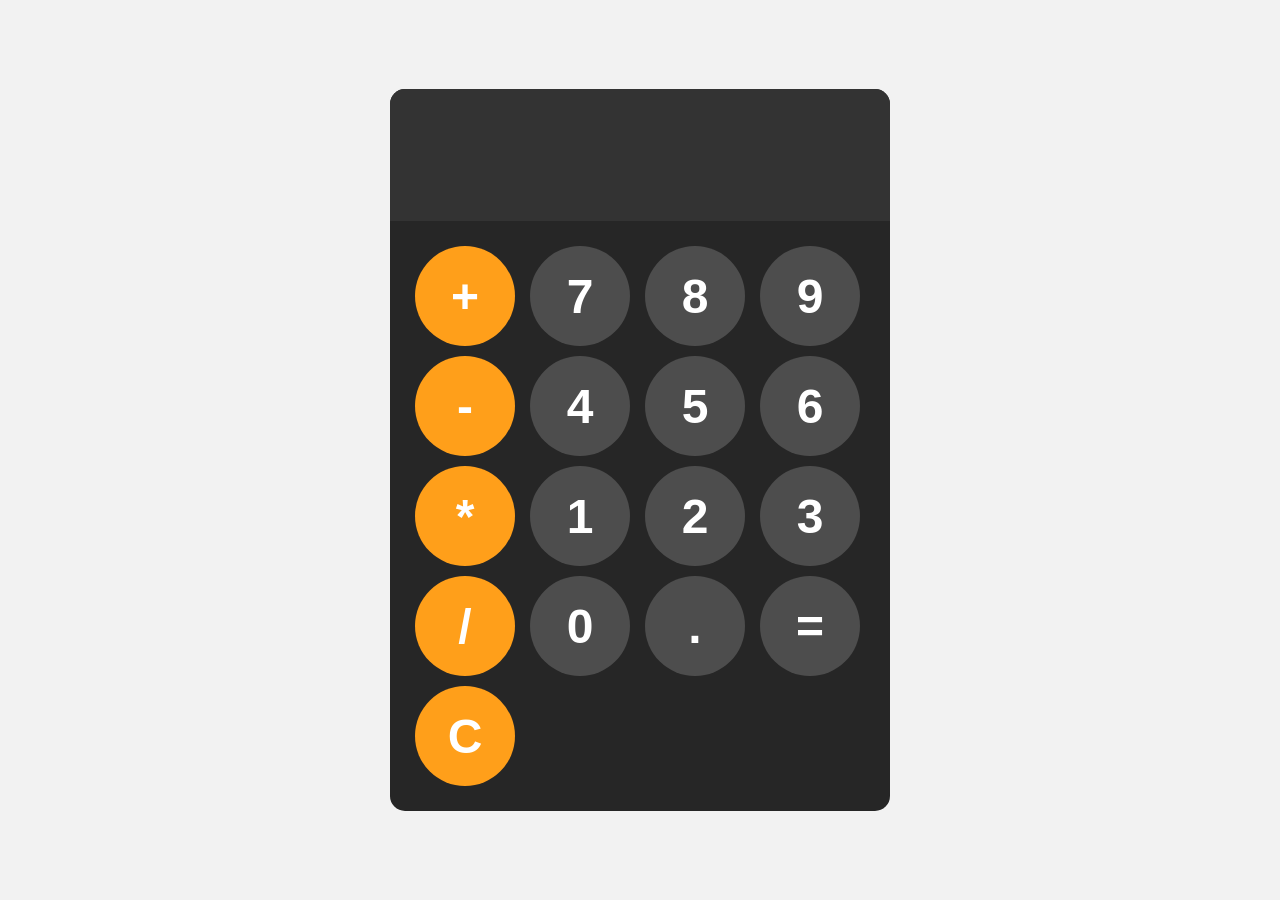
<file: Calculator/index.html>
<!DOCTYPE html>
<html lang="en">
  <head>
    <meta charset="UTF-8" />
    <meta name="viewport" content="width=device-width, initial-scale=1.0" />
    <title>Document</title>
    <link rel="stylesheet" href="styles.css" />
  </head>
  <body>
    <div id="calculator">
      <input id="display" readonly />
      <div id="keys">
        <button onclick="appendToDisplay('+')" class="operator-btn">+</button>
        <button onclick="appendToDisplay('7')">7</button>
        <button onclick="appendToDisplay('8')">8</button>
        <button onclick="appendToDisplay('9')">9</button>
        <button onclick="appendToDisplay('-')" class="operator-btn">-</button>
        <button onclick="appendToDisplay('4')">4</button>
        <button onclick="appendToDisplay('5')">5</button>
        <button onclick="appendToDisplay('6')">6</button>
        <button onclick="appendToDisplay('*')" class="operator-btn">*</button>
        <button onclick="appendToDisplay('1')">1</button>
        <button onclick="appendToDisplay('2')">2</button>
        <button onclick="appendToDisplay('3')">3</button>
        <button onclick="appendToDisplay('/')" class="operator-btn">/</button>
        <button onclick="appendToDisplay('0')">0</button>
        <button onclick="appendToDisplay('.')">.</button>
        <button onclick="calculate()">=</button>
        <button onclick="clearDisplay()" class="operator-btn">C</button>
      </div>
    </div>
    <script src="index.js"></script>
  </body>
</html>
</file>
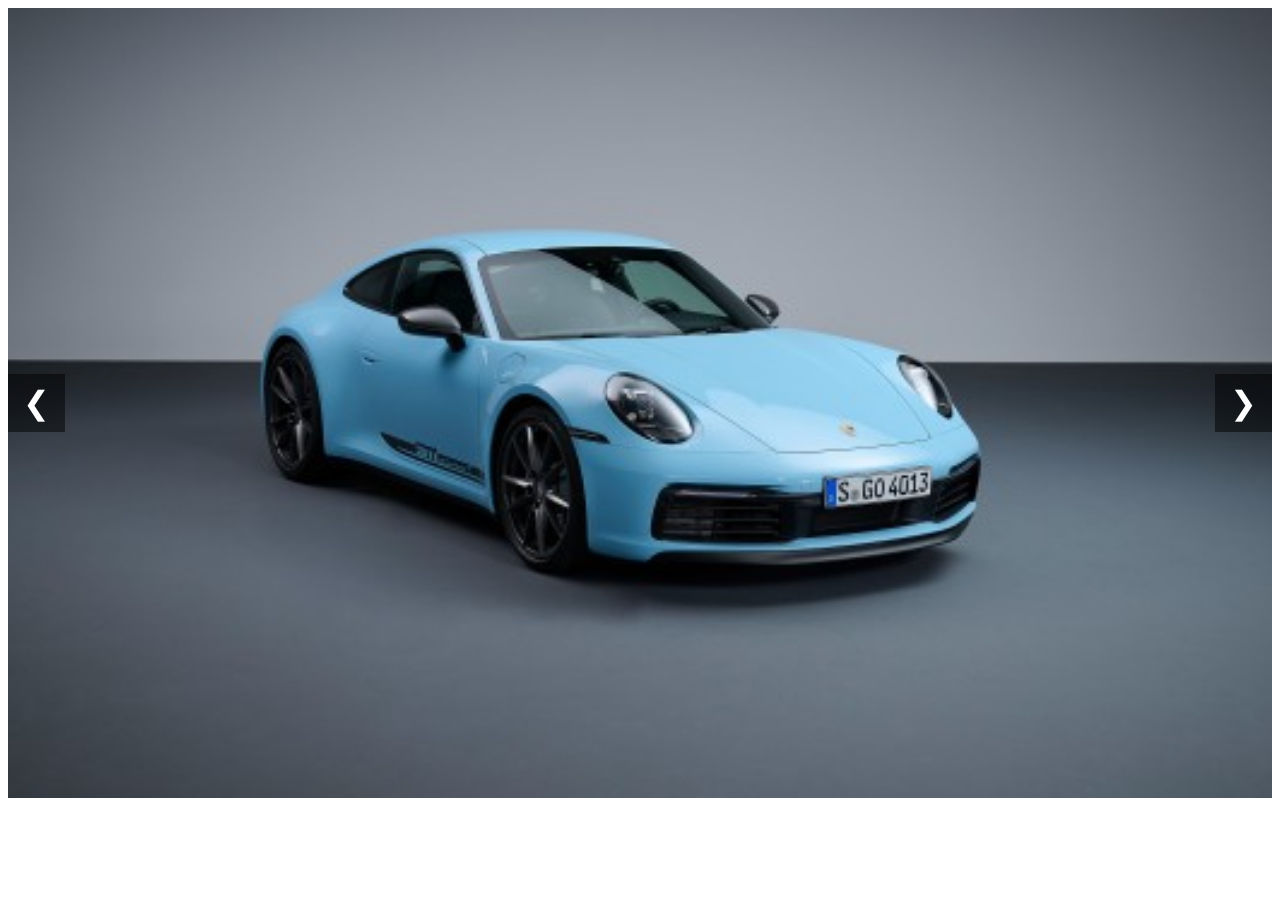
<file: ImageSlider/index.html>
<!DOCTYPE html>
<html lang="en">
<head>
    <meta charset="UTF-8">
    <meta name="viewport" content="width=device-width, initial-scale=1.0">
    <title>Document</title>
    <link rel="stylesheet" href="styles.css">
</head>
<body>

    <div class="slider">
        <div class="slides">
            <img class="slide" src="image1.jpg" alt="Image #1">
            <img class="slide" src="image2.jpg" alt="Image #2">
            <img class="slide" src="image3.jpg" alt="Image #3">
        </div>
        <button class="prev" onclick="prevSlide()">&#10094</button>
        <button class="next" onclick="nextSlide()">&#10095</button>
    </div>

    <script src="index.js"></script>
</body>
</html>
</file>
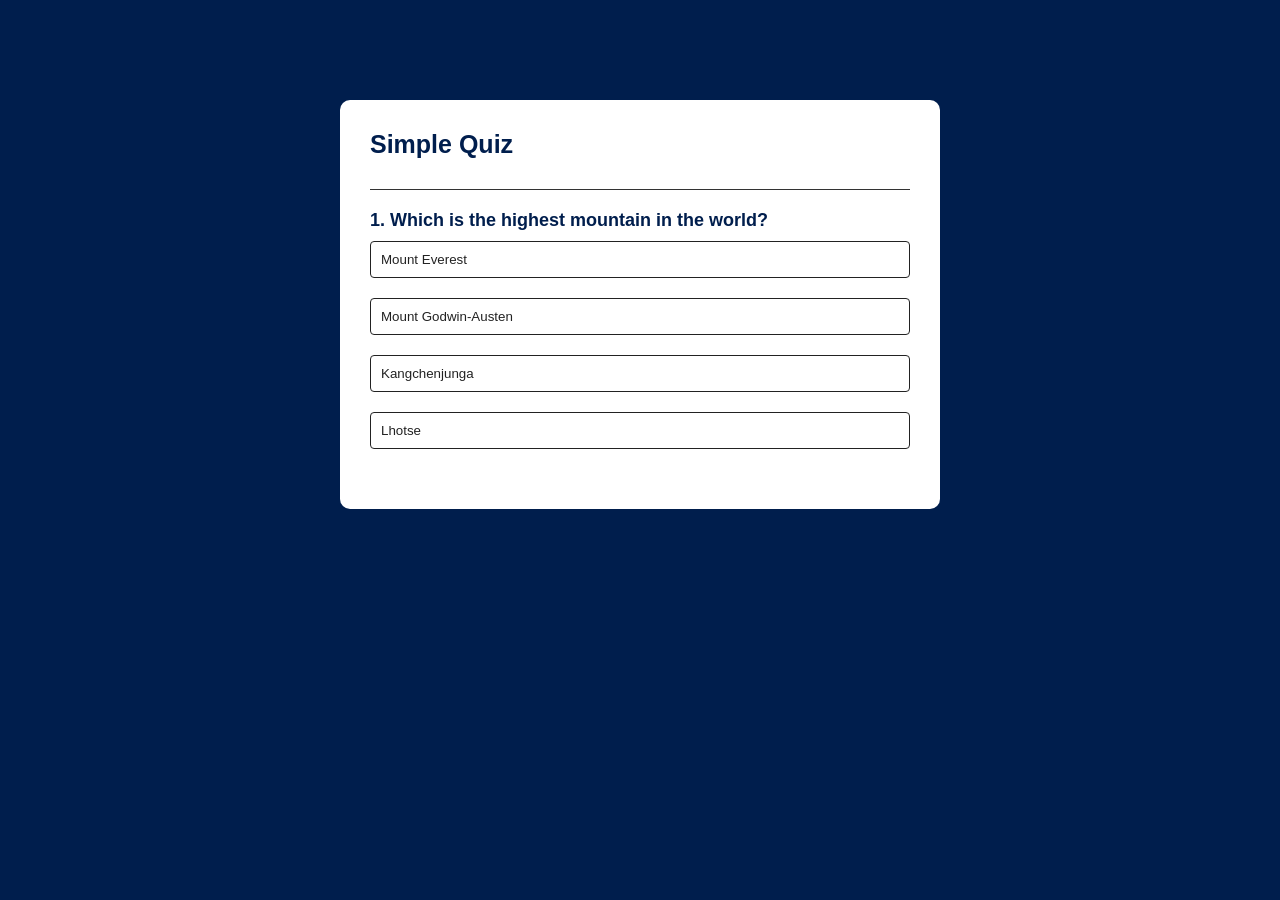
<file: QuizzApp/index.html>
<!DOCTYPE html>
<html lang="en">
  <head>
    <meta charset="UTF-8" />
    <meta name="viewport" content="width=device-width, initial-scale=1.0" />
    <title>Quiz App</title>
    <link rel="stylesheet" href="style.css" />
  </head>
  <body>
    <div class="app">
      <h1>Simple Quiz</h1>
      <div class="quiz">
        <h2 id="question">Question goes here</h2>
        <div id="answer-buttons">
          <button class="btn">Answer1</button>
          <button class="btn">Answer2</button>
          <button class="btn">Answer3</button>
          <button class="btn">Answer4</button>
        </div>
        <button id="next-btn"></button>
      </div>
    </div>
    <script src="index.js"></script>
  </body>
</html>
</file>
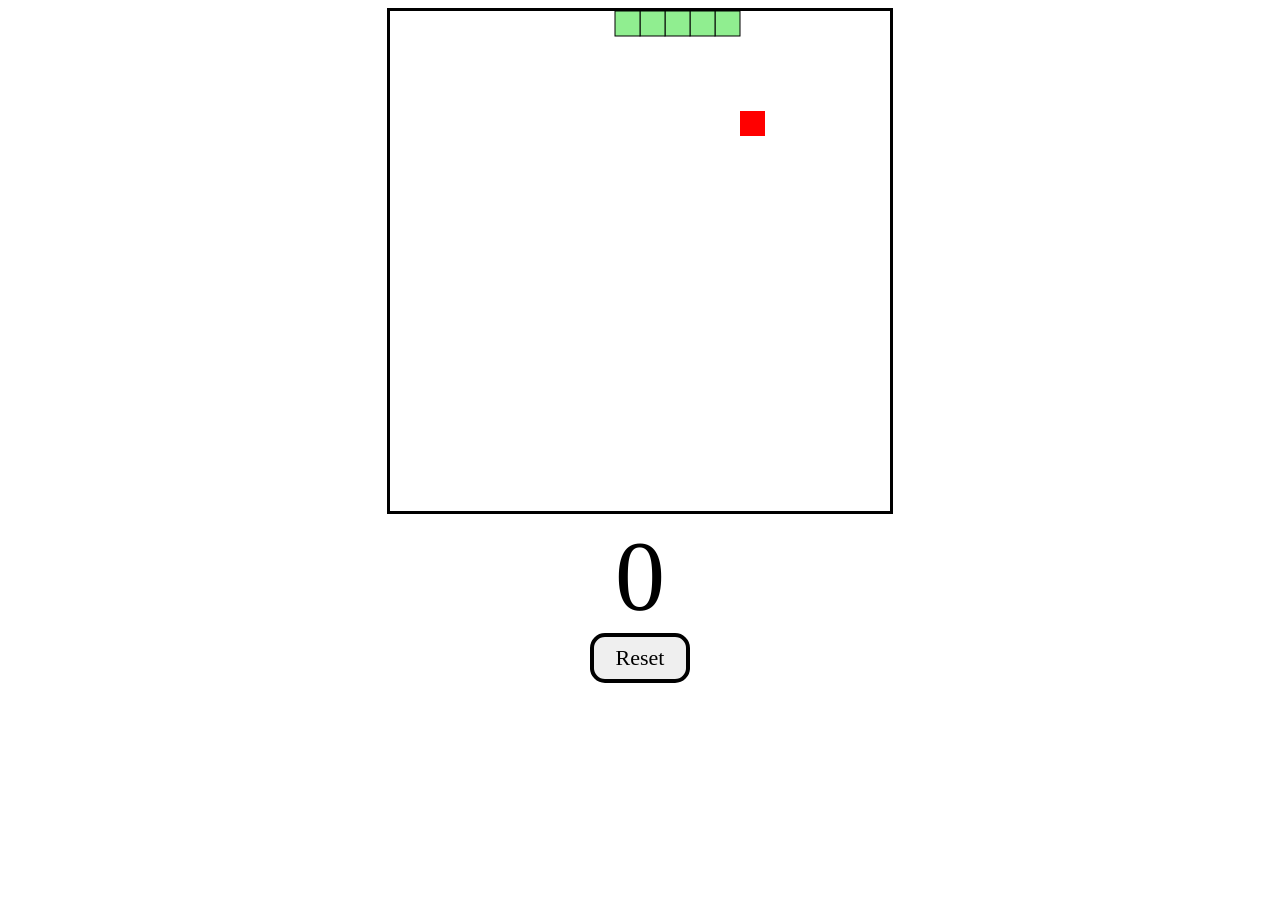
<file: SnakeGame/index.html>
<!DOCTYPE html>
<html lang="en">
  <head>
    <meta charset="UTF-8" />
    <meta name="viewport" content="width=device-width, initial-scale=1.0" />
    <title>Document</title>
    <link rel="stylesheet" href="style.css" />
  </head>
  <body>
    <div id="gameContainer">
      <canvas id="gameBoard" width="500" height="500"></canvas>
      <div id="scoreText">0</div>
      <button id="resetBtn">Reset</button>
    </div>
    <script src="index.js"></script>
  </body>
</html>
</file>
<file: Calculator/styles.css>
body {
  margin: 0;
  display: flex;
  justify-content: center;
  align-items: center;
  height: 100vh;
  background-color: hsl(0, 0%, 95%);
}
#calculator {
  font-family: Arial, sans-serif;
  background-color: hsl(0, 0%, 15%);
  border-radius: 15px;
  max-width: 500px;
  overflow: hidden;
}
#display {
  width: 100%;
  padding: 20px;
  font-size: 5rem;
  text-align: left;
  border: none;
  background-color: hsl(0, 0%, 20%);
  color: white;
}
#keys {
  display: grid;
  grid-template-columns: repeat(4, 1fr);
  gap: 10px;
  padding: 25px;
}
button {
  width: 100px;
  height: 100px;
  border-radius: 50px;
  border: none;
  background-color: hsl(0, 0%, 30%);
  color: white;
  font-size: 3rem;
  font-weight: bold;
  cursor: pointer;
}
button:hover {
  background-color: hsl(0, 0%, 40%);
}
button:active {
  background-color: hsl(0, 0%, 50%);
}
.operator-btn {
  background-color: hsl(35, 100%, 55%);
}
.operator-btn:hover {
  background-color: hsl(35, 100%, 65%);
}
.operator-btn:active {
  background-color: hsl(35, 100%, 75%);
}
</file>
<file: ImageSlider/styles.css>
.slider {
  position: relative;
  width: 100%;
  margin: auto;
  overflow: hidden;
}
.slider img {
  width: 100%;
  display: none;
}
img.displaySlide {
  display: block;
  animation-name: fade;
  animation-duration: 1.5s;
}
.slider button {
  position: absolute;
  top: 50%;
  transform: translateY(-50%);
  font-size: 2rem;
  padding: 10px 15px;
  background-color: hsla(0, 0%, 0%, 0.5);
  color: white;
  border: none;
  cursor: pointer;
}
.prev {
  left: 0;
}
.next {
  right: 0;
}
@keyframes fade {
  from {
    opacity: 0.5;
  }
  to {
    opacity: 1;
  }
}
</file>
<file: QuizzApp/style.css>
* {
  margin: 0;
  padding: 0;
  font-family: sans-serif;
  box-sizing: border-box;
}
body {
  background: #001e4d;
}
.app {
  background: #fff;
  width: 90%;
  max-width: 600px;
  margin: 100px auto 0;
  border-radius: 10px;
  padding: 30px;
}
.app h1 {
  font-size: 25px;
  color: #001e4d;
  font-weight: 600;
  border-bottom: 1px solid #333;
  padding-bottom: 30px;
}
.quiz {
  padding: 20px 0;
}
.quiz h2 {
  font-size: 18px;
  color: #001e4d;
  font-weight: 600;
}
.btn {
  background: #fff;
  color: #222;
  font-weight: 500;
  width: 100%;
  border: 1px solid #222;
  padding: 10px;
  margin: 10px 0;
  text-align: left;
  border-radius: 4px;
  cursor: pointer;
  transition: all 0.3s;
}
.btn:hover:not([disabled]) {
  background: #222;
  color: #fff;
}
.btn:disabled {
  cursor: no-drop;
}
#next-btn {
  background: #001e4d;
  color: #fff;
  font-weight: 500;
  width: 150px;
  border: 0;
  padding: 10px;
  margin: 20px auto 0;
  border-radius: 4px;
  cursor: pointer;
  display: none;
}
.correct {
  background: #9aeabc;
}
.incorrect {
  background: #ff9393;
}
</file>
<file: SnakeGame/style.css>
#gameContainer {
  text-align: center;
}
#gameBoard {
  border: 3px solid;
}
#scoreText {
  font-family: "Permanent Marker", cursive;
  font-size: 100px;
}
#resetBtn {
  font-family: "Permanent Marker", cursive;
  font-size: 22px;
  width: 100px;
  height: 50px;
  border: 4px solid;
  border-radius: 15px;
  cursor: pointer;
}
</file>
